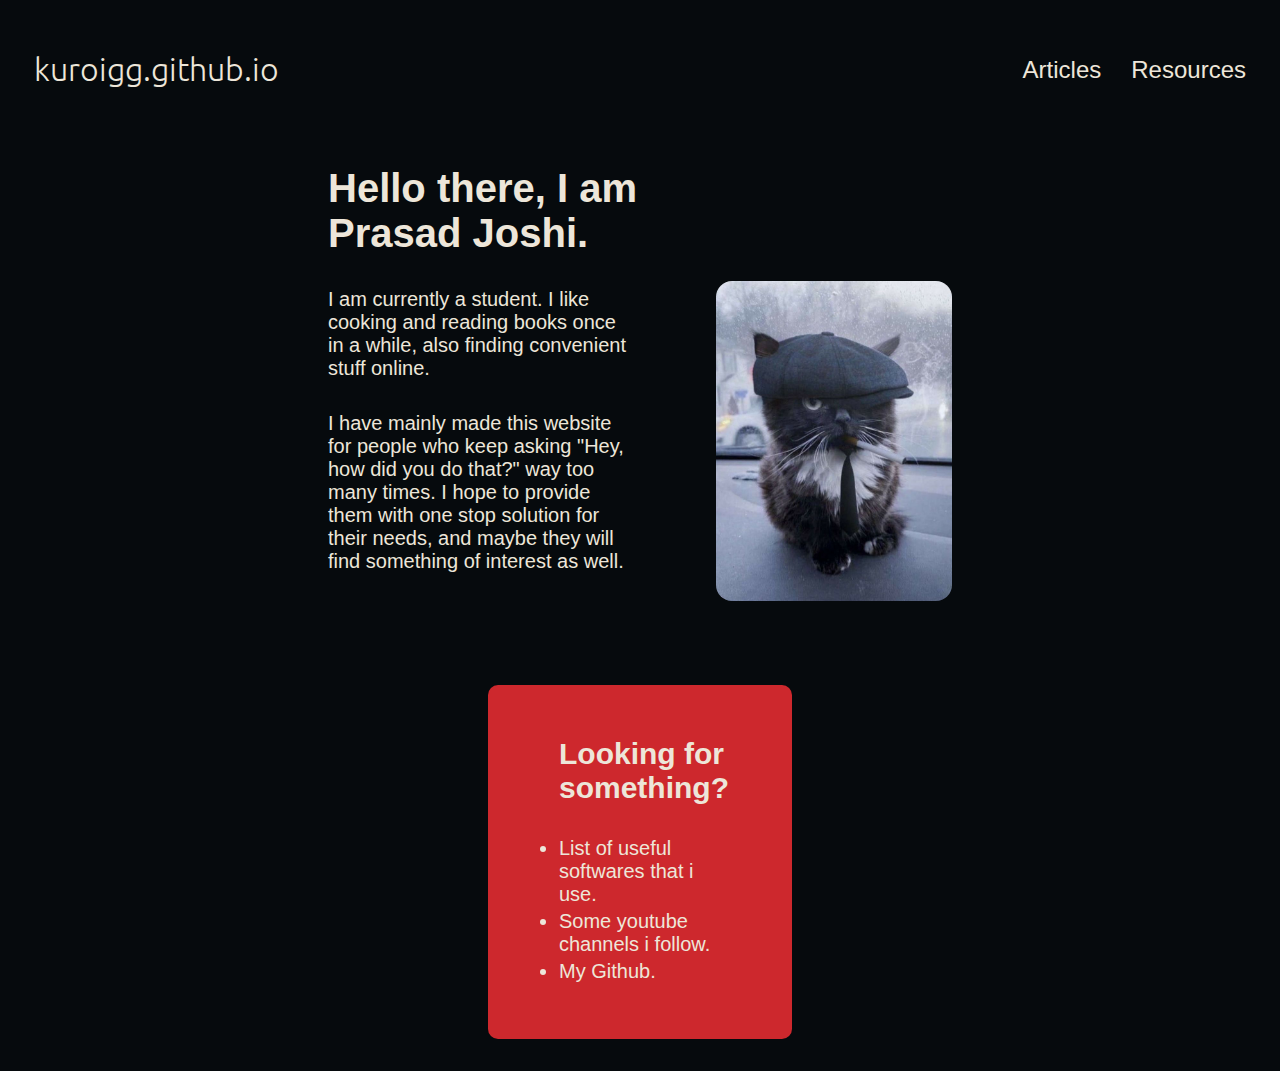
<file: index.html>
<!DOCTYPE html>
<html lang="en">
  <head>
    <meta charset="UTF-8" />
    <meta name="viewport" content="width=device-width, initial-scale=1.0" />

    <!-- css -->
    <link rel="stylesheet" href="tes2.css" />

    <!-- fonts -->
    <link rel="preconnect" href="https://fonts.googleapis.com" />
    <link rel="preconnect" href="https://fonts.gstatic.com" crossorigin />
    <link
      href="https://fonts.googleapis.com/css2?family=Jaro:opsz@6..72&family=Ubuntu+Sans:ital,wght@0,100..800;1,100..800&family=Ubuntu:ital,wght@0,300;0,400;0,500;0,700;1,300;1,400;1,500;1,700&display=swap"
      rel="stylesheet"
    />
    <title>JOHN DOE</title>
  </head>
  <body>
    <header>
      <!-- <div>
        <p class="header">kuroigg.github.io</p>
      </div> -->
      <nav>
        <p id="headertext">kuroigg.github.io</p>
        <a href="test.html" target="_blank">Articles</a>
        <a href="test.html" target="_blank">Resources</a>
      </nav>
    </header>
    <!-- <div id="lole">
      <p class="title">Useful apps</p>
      <p class="disc">
        Curated list of useful FOSS (free and open source) apps which are very
        useful in day to day life. The list includes almost everything an internet
        normie needs: download videos from almost any websites, block ads, covert
        your files into any format you want and much more! I will add more content
        when i find new apps.
    </div>
    </p>
    <div class="contentbox">
      <p class="title">Some articles</p>
      <p class="disc">
        Curated list of useful FOSS (free and open source) apps which are very
        useful in day to day life. The list includes almost everything an
        internet normie needs: download videos from almost any websites, block
        ads, covert your files into any format you want and much more! I will
        add more content when i find new apps.
      </p>
    </div>
    <div class="contentbox">
      <p class="title">Resources I use</p>
      <div class="disc">
        <p>
          Curated list of useful FOSS (free and open source) apps which are very
          useful in day to day life. The list includes almost everything an
          internet normie needs: download videos from almost any websites, block
          ads, covert your files into any format you want and much more! I will
          add more content when i find new apps.
        </p>
      </div>
    </div> -->
    <div class="wrapper">
      <div class="wrappertext">
        <h1 style="margin-bottom: 2rem; font-size: 2.5rem">
          Hello there, I am Prasad Joshi.
        </h1>
        <p class="intro">
          I am currently a student. I like cooking and reading books once in a
          while, also finding convenient stuff online.
        </p>
        <p class="intro">
          I have mainly made this website for people who keep asking "Hey, how
          did you do that?" way too many times. I hope to provide them with one
          stop solution for their needs, and maybe they will find something of
          interest as well.
        </p>
      </div>
      <div class="wrapperimage">
        <img src="cat.png" alt="a cat inside coffee mug" class="img" />
      </div>
    </div>
    <div class="box">
      <ul>
        <h2 style="margin: 0 0 2rem 0">Looking for something?</h2>
        <li>List of useful softwares that i use.</li>
        <li>Some youtube channels i follow.</li>
        <li>My Github.</li>
      </ul>
    </div>
  </body>
</html>
</file>
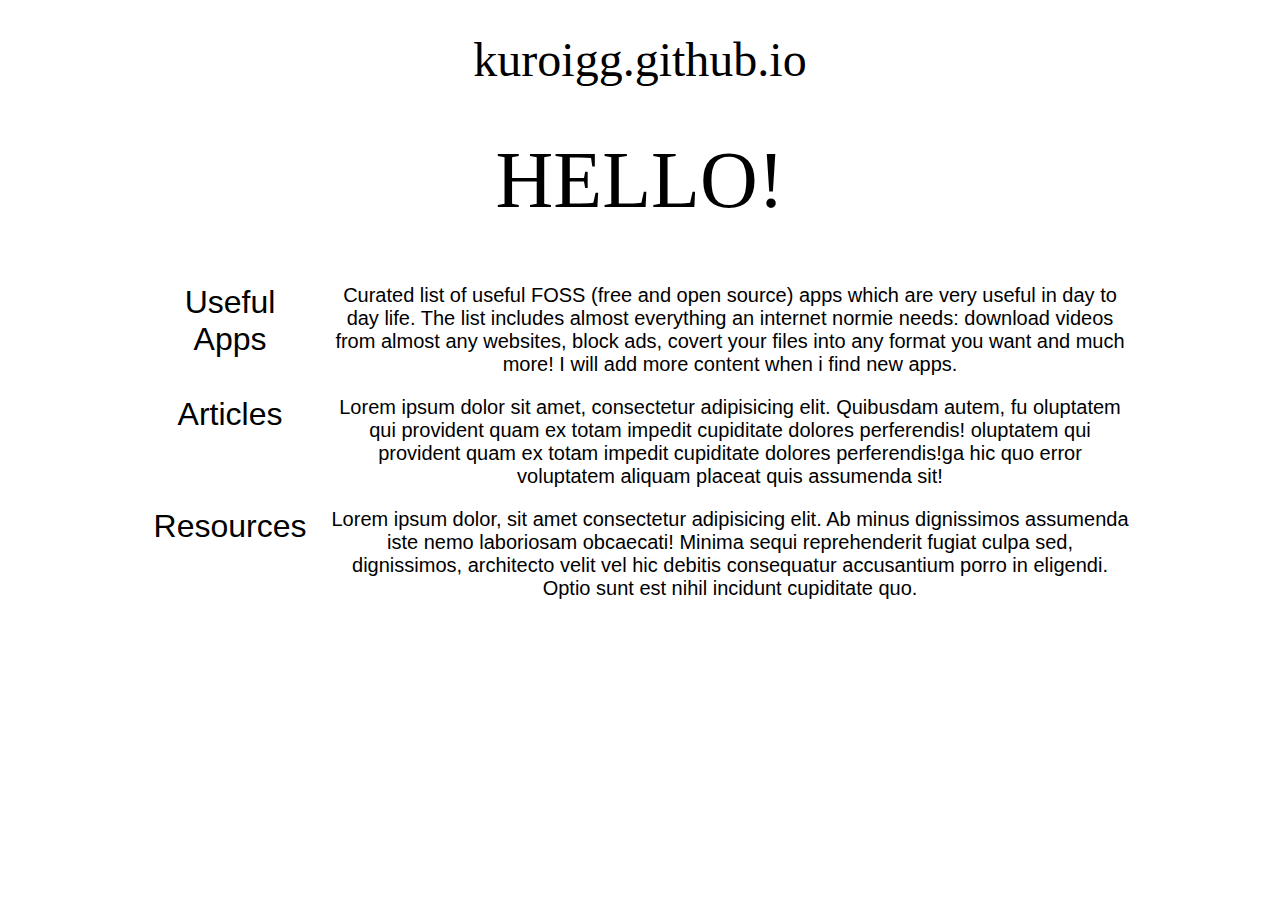
<file: test.html>
<!DOCTYPE html>
<html lang="en">
  <head>
    <meta charset="UTF-8" />
    <meta name="viewport" content="width=device-width, initial-scale=1.0" />

    <!-- css -->
    <link rel="stylesheet" href="test.css" />

    <!-- fonts -->
    <link
      href="https://fonts.googleapis.com/css2?family=Montserrat:ital,wght@0,100..900;1,100..900&family=Open+Sans:ital,wght@0,300..800;1,300..800&family=Teko:wght@300..700&display=swap"
      rel="stylesheet"
    />
    <title>JOHN DOE</title>
  </head>
  <body>
    <header>
      <!-- <nav>
        <imgage src="" alt="" />
        <div class="navbar">
          <a href="pages/list.html"
            ><button class="navbarbtn">Useful Apps</button></a
          >
        </div>
        <div class="navbar">
          <a href="pages/articles"
            ><button class="navbarbtn">Articles</button></a
          >
        </div>
        <div class="navbar">
          <a href="pages/resources.html"
            ><button class="navbarbtn">Resources</button></a
          >
        </div>
      </nav> -->
      <div>
        <p class="header">kuroigg.github.io</p>
      </div>
    </header>
    <div>
      <p class="bigtext">HELLO!</p>
    </div>
    <div class="contentbox">
      <div class="title"><p>Useful Apps</p></div>
      <div class="disc">
        <p>
          Curated list of useful FOSS (free and open source) apps which are very
          useful in day to day life. The list includes almost everything an
          internet normie needs: download videos from almost any websites, block
          ads, covert your files into any format you want and much more! I will
          add more content when i find new apps.
        </p>
      </div>
    </div>
    <div class="contentbox">
      <div class="title"><p>Articles</p></div>
      <div class="disc">
        <p>
          Lorem ipsum dolor sit amet, consectetur adipisicing elit. Quibusdam
          autem, fu oluptatem qui provident quam ex totam impedit cupiditate
          dolores perferendis! oluptatem qui provident quam ex totam impedit
          cupiditate dolores perferendis!ga hic quo error voluptatem aliquam
          placeat quis assumenda sit!
        </p>
      </div>
    </div>
    <div class="contentbox">
      <div class="title"><p>Resources</p></div>
      <div class="disc">
        Lorem ipsum dolor, sit amet consectetur adipisicing elit. Ab minus
        dignissimos assumenda iste nemo laboriosam obcaecati! Minima sequi
        reprehenderit fugiat culpa sed, dignissimos, architecto velit vel hic
        debitis consequatur accusantium porro in eligendi. Optio sunt est nihil
        incidunt cupiditate quo.
      </div>
    </div>
  </body>
</html>
</file>
<file: tes2.css>
/* root */
*{
  font-family: "Ubuntu Sans", Arial, Helvetica, sans-serif;
  /* font-size: 1.15rem; */
  color: #EDE6D9;
}

/* body */
body{
  background-color: #060A0D;
}

p{
  font-size: 1.25rem;
}

/* nav */
nav{
  display: flex;
  justify-content: center;
  align-items:center;
  padding: 0 1rem;
}
#headertext{
  flex: 1;
  font-family: "Ubuntu";
  font-weight: 300;
  font-size: 2rem;
  padding: 0.625rem;
  transition: all 0.2s;
}
a{
  font-size: 1.5rem;
  padding: 14px 10px;
  margin-left: 10px;
  background-color: rgba(0,0,0,0);
  border: none;
  text-decoration: none;
  transition: all 0.2s;
}
a:hover, #headertext:hover{
  color: #fff9ef;
  text-shadow: 0 0 10px #ede6d99e;
  cursor: pointer;
}
a:hover{
  text-decoration: underline;
}
/* Grid */
.wrapper{
  display: flex;
  justify-content: center;
  margin: 0 10rem;
  padding: 0.5rem 10rem 3rem 10rem;
}
/* .wrappertext{
  padding: 0.5rem 1rem;
} */
.intro{
  font-size: 1.25rem;
  text-align: left;
  padding-right: 5rem;
  margin-bottom: 2rem;
}

.box{
  display: flex;
  justify-content: center;
  background-color: #cd282d;
  border-radius: 10px;
  /* width: fit-content; */
  font-size: 1.25rem;
  padding: 2rem 5rem 2rem 3rem;
  margin: 2rem 30rem;
  /* box-shadow: red 0 0 30px; */
}

li{
  margin-bottom: .25rem;
}

/* main image */
.img{
  /* width: 20rem; */
  height: 20rem;
  border-radius: 1rem;
  object-fit: cover;
  /* box-shadow: aliceblue 0 0 30px; */
}
.wrapperimage{
  align-self: flex-end;
}
</file>
<file: test.css>
/* nav{
  display: flex;
  justify-content: flex-end;
}
.navbar{
display: inline-block;
} */
 
*{
  /* font-size: 62.5%;  */
  margin: 0px;
  font-family: "Ubuntu Sans", Arial, Helvetica, sans-serif;
}
.header{
  font-family: "Ubuntu";
  font-weight: 300; 
  font-size: 3rem;
  text-align: center;
  padding: 0 1rem;
  margin-top: 2rem;
}
.bigtext{
  font-family: "Jaro";
  font-size: 5rem;
  font-stretch: extra-expanded;
  margin: 3rem;
  text-align: center;
}
.contentbox{
  display:flex;
  justify-content: center;
  padding: 0px 3rem;
  /* text-align: center; */
  /* padding: 2rem; */
}
.title{
  font-family: "Ubuntu";
  padding: 10px;
  width: 10rem;
  font-size: 2rem;
  font-weight: 500;
  text-align: center;
  align-items: center;
  /* height: 6rem; */
  /* width: 4rem; */
} 
.disc{
  padding: 10px;
  width: 50rem;
  font-size: 1.25rem;
  font-weight: 400;
  text-align: justify;
  /* height: 6rem; */
} 


@media (min-width: 600px) {
  .container{
    flex-direction: row;
    /* Side-by-side layout for larger screens */
  }
  .disc{
    text-align: center;
  }

}
</file>
